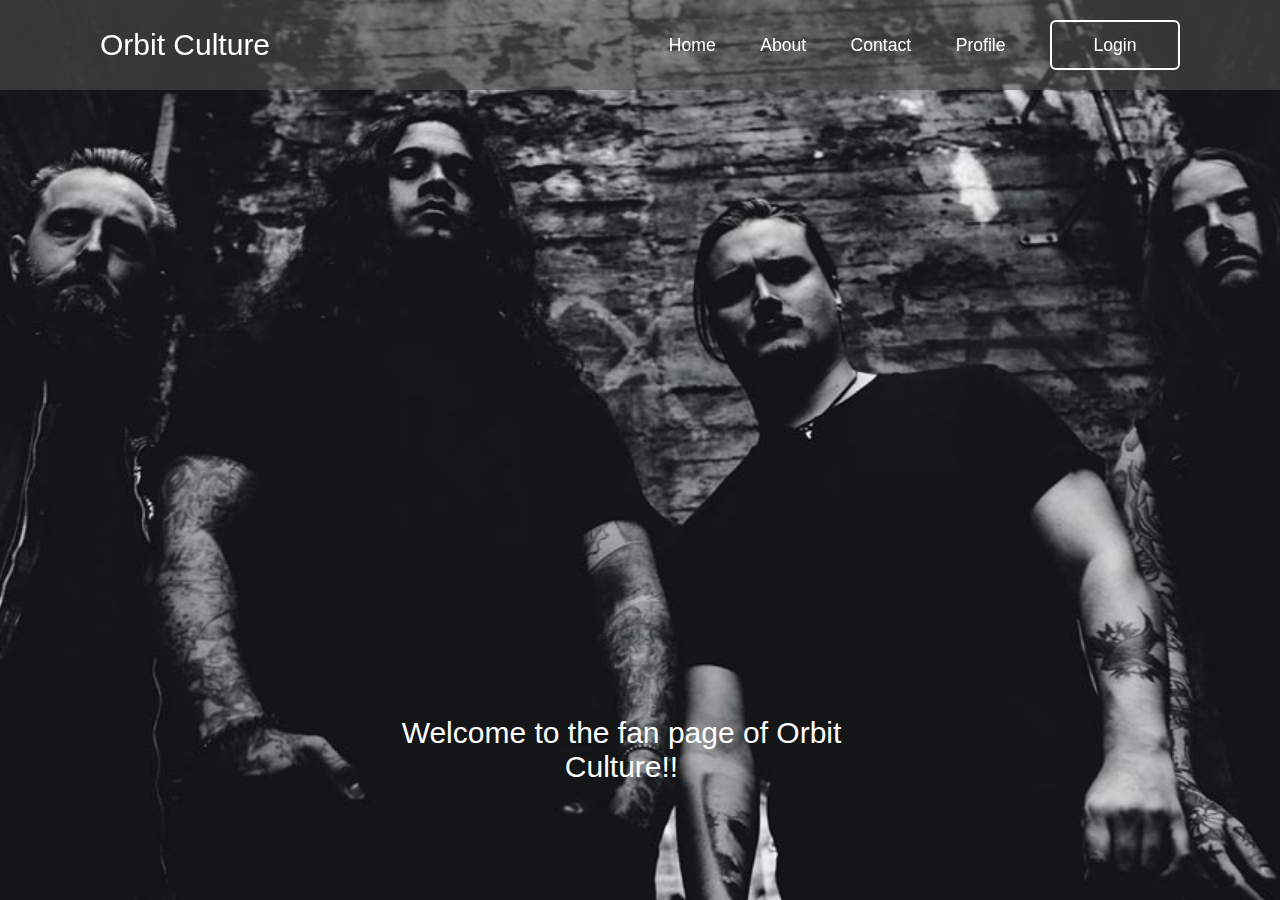
<file: Kursusetöö./public/index.html>
<!DOCTYPE html>
<html lang="en">
<head>
  <meta charset="UTF-8">
  <meta name="viewport" content="width=device-width, initial-scale=1.0">
  <link rel="stylesheet" href="styles.css">
  <title>Home</title>
</head>

  <header>
    <h1>Orbit Culture</h1>
    <nav class="navigation">
          <a href="/">Home</a>
          <a href="/about">About</a>
          <a href="/contact">Contact</a>
          <a href="/profile">Profile</a>   
          <button class="btnLogin-popup">Login</button>
    </nav>
 
</header>

<body>

<h3>Welcome to the fan page of Orbit Culture!!</h3>

<div class="wrapper">
    <span class="icon-close">X</span>
  <div class="form-box login">
    <h2>Login</h2>
    <form action="#">
      <div class="input-box">
        <span class="icon"></span>
        <input type="text" id="userName"required>
        <label>Username</label>
      </div>
      <div class="input-box">
        <span class="icon"></span>
        <input type="password" id="password"required>
        <label>Password</label>
      </div>
      <div class="remember-forgot">
          <label><input type="checkbox">
          Remember me</label>
      </div>
      <button type="submit" class="btn" onclick="saveData()">Login</button>
      <div class="login-register">
        <p>Don't have an account? <a href="#" class="register-link">Register</a></p>
      </div>
    </form>
  </div>

  <div class="form-box register">

    <h2>Registration</h2>
    <form action="#">
      <div class="input-box">
        <span class="icon"></span>
        <input type="text" id="firstName" required>
        <label>First Name</label>
      </div>
      <div class="input-box">
        <span class="icon"></span>
        <input type="text" id="lastName" required>
        <label>Last Name</label>
      </div>
      <div class="input-box">
        <span class="icon"></span>
        <input type="text" id="username" required>
        <label>Username</label>
      </div>
      <div class="input-box">
        <span class="icon"></span>
        <input type="password" id="password" required>
        <label>Password</label>
      </div>
      <div class="input-box">
        <span class="icon"></span>
        <input type="number" id="age" required>
        <label>Age</label>
      </div>
      <select id="gender" name="gender">
        <option value="male">Male</option>
        <option value="female">Female</option>
        <option value="other">Other/Prefer not to say</option>
      </select>
      <button type="submit" class="btn" onclick="saveData()">Register</button>
      <div class="login-register">
        <p>Already have an account? <a href="#" class="login-link">Login</a></p>
      </div>
    </form>
  </div>
</div>


    <script>

      const wrapper = document.querySelector('.wrapper');
      const loginLink = document.querySelector('.login-link');
      const registerLink = document.querySelector('.register-link');
      const btnPopup = document.querySelector('.btnLogin-popup');
      const iconClose = document.querySelector('.icon-close');

      registerLink.addEventListener('click', ()=> {
        wrapper.classList.add('active');
      });

      loginLink.addEventListener('click', ()=> {
        wrapper.classList.remove('active');
      });

      btnPopup.addEventListener('click', ()=> {
        wrapper.classList.add('active-popup');
      })

      iconClose.addEventListener('click', ()=> {
        wrapper.classList.remove('active-popup');
      })

      document.addEventListener('DOMContentLoaded', () => {
        fetch
      })

      function saveData() {
        var userName = document.getElementById("userName").value;
        var username = document.getElementById("username").value;
        var firstName = document.getElementById("firstName").value;
        var lastName = document.getElementById("lastName").value;
        var age = document.getElementById("age").value;
        var gender = document.getElementById("gender").value;
      
        localStorage.setItem("userName", userName);
        localStorage.setItem("username", username);
        localStorage.setItem("firstName", firstName);
        localStorage.setItem("lastName", lastName);
        localStorage.setItem("age", age);
        localStorage.setItem("gender", gender);

        window.location.href = "profile.html";
      }
    </script>


</body>
</html>
</file>
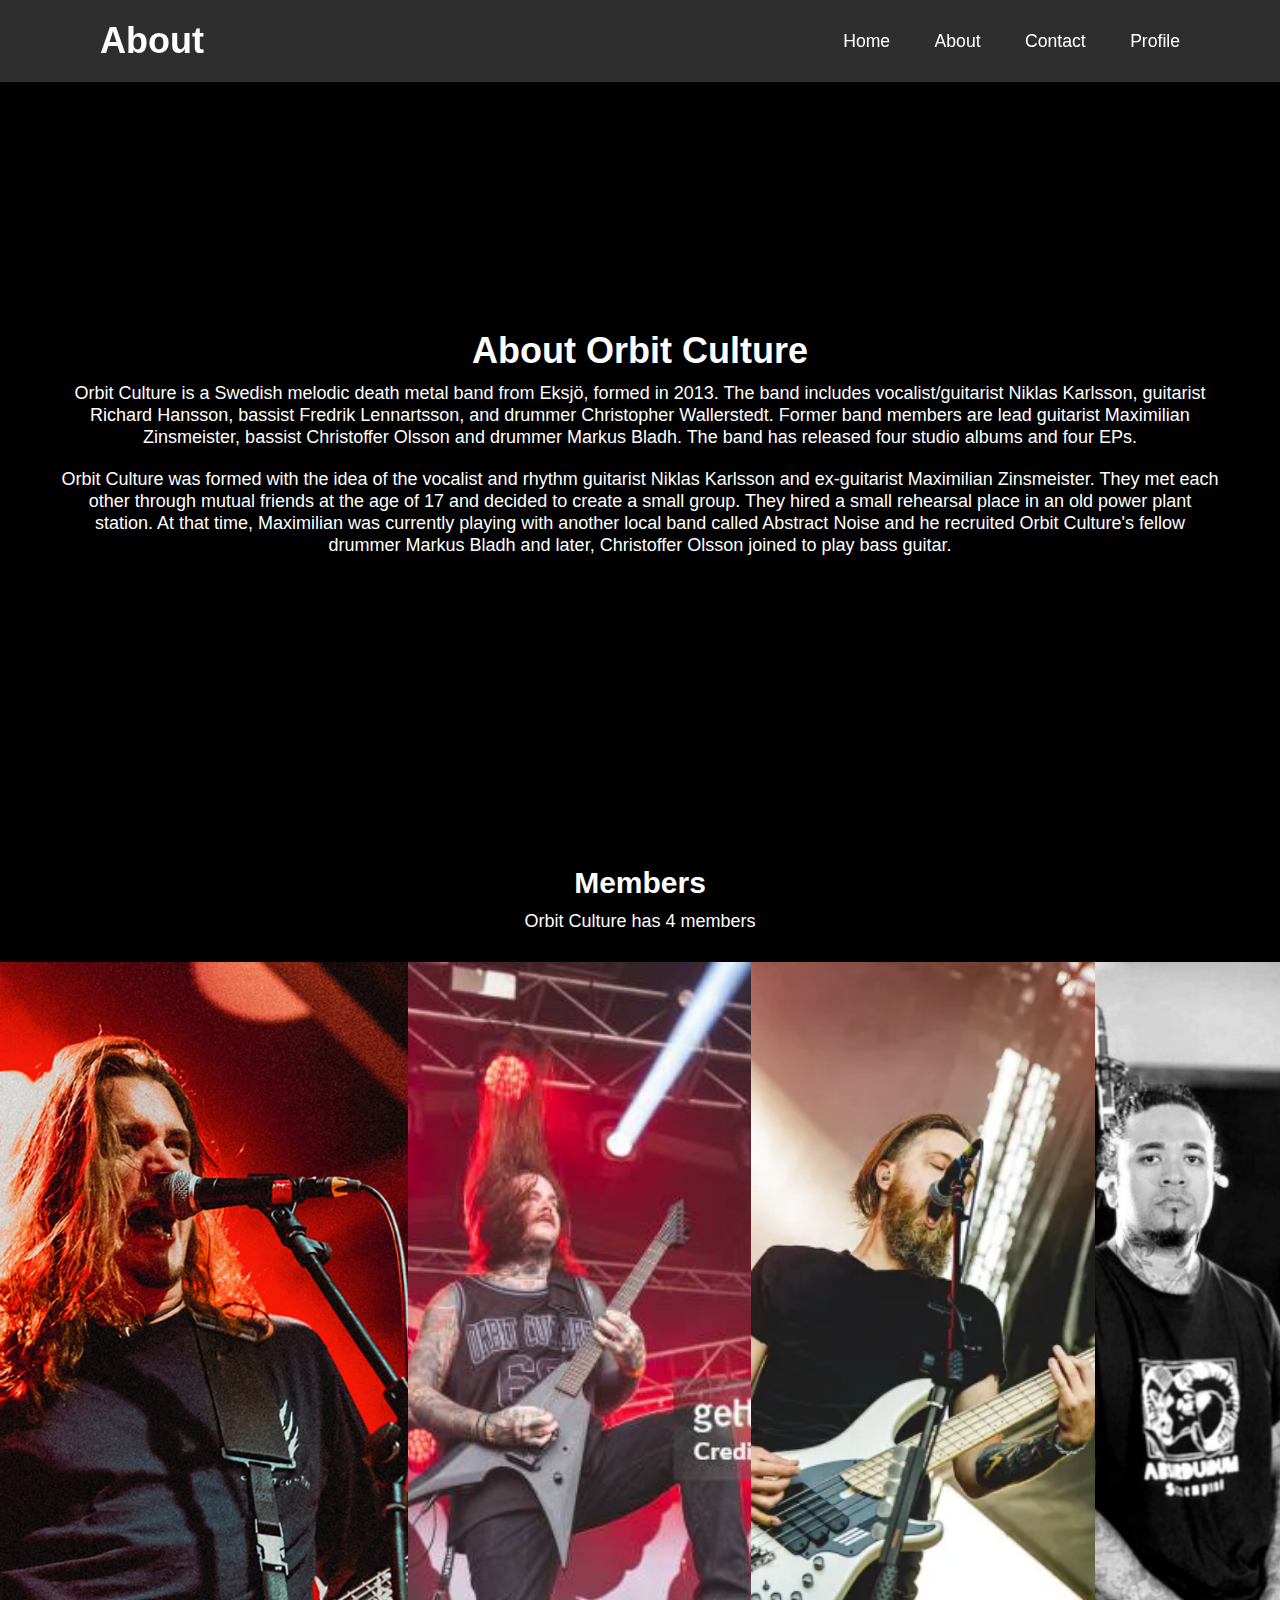
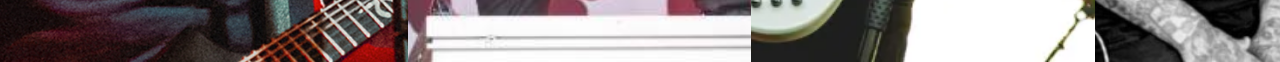
<file: Kursusetöö./public/about.html>
<!DOCTYPE html>
<html lang="en">
<head>
  <meta charset="UTF-8">
  <meta name="viewport" content="width=device-width, initial-scale=1.0">
  <link rel="stylesheet" href="about.css">
  <title>About</title>
</head>

<header>
  <h1>About</h1>
  
  <nav class="navigation">     
  <a href="/">Home</a>
  <a href="/about">About</a>
  <a href="/contact">Contact</a>
  <a href="/profile">Profile</a>
  </nav> 
</header>  

<body>

<!------About------>
<section class="about">
    <h1>About Orbit Culture</h1>
    <p>Orbit Culture is a Swedish melodic death metal band from Eksjö, formed in 2013. The band includes vocalist/guitarist Niklas Karlsson, guitarist Richard Hansson, bassist Fredrik Lennartsson, and drummer Christopher Wallerstedt. Former band members are lead guitarist Maximilian Zinsmeister, bassist Christoffer Olsson and drummer Markus Bladh. The band has released four studio albums and four EPs.</p>
    <p>Orbit Culture was formed with the idea of the vocalist and rhythm guitarist Niklas Karlsson and ex-guitarist Maximilian Zinsmeister. They met each other through mutual friends at the age of 17 and decided to create a small group. They hired a small rehearsal place in an old power plant station. At that time, Maximilian was currently playing with another local band called Abstract Noise and he recruited Orbit Culture's fellow drummer Markus Bladh and later, Christoffer Olsson joined to play bass guitar.</p>
</section>

<!------Members------>

<section class="members">
    <h1>Members</h1>
    <p>Orbit Culture has 4 members</p>
    <div class="images-container">
        <div class="image">
            <img src="images/orbit-culture-about.jpeg">

            <div class="description">
                <h2>Niklas Karlsson</h2>
                <p>Niklas is the lead vocalist and guitarist</p>
            </div>
        </div>

        <div class="image">
            <img src="images/orbitculture_about.jpeg">
            <div class="description">
                <h2>Richard Hansson</h2>
                <p>Richard is the guitarist</p>
            </div>
        </div>

        <div class="image">
            <img src="images/orbit.culture.about.webp">

            <div class="description">
                <h2>Fredrik Lennartsson</h2>
                <p>Fredrik is the bassist</p>
            </div>
        </div>

        <div class="image">
            <img src="images/chris.jpeg">

            <div class="description">
                <h2>Christopher Wallerstedt</h2>
                <p>Christopher is the drummer</p>
            </div>
        </div>
        </div>
    </div>        
</section>

</body>
</html>
</file>
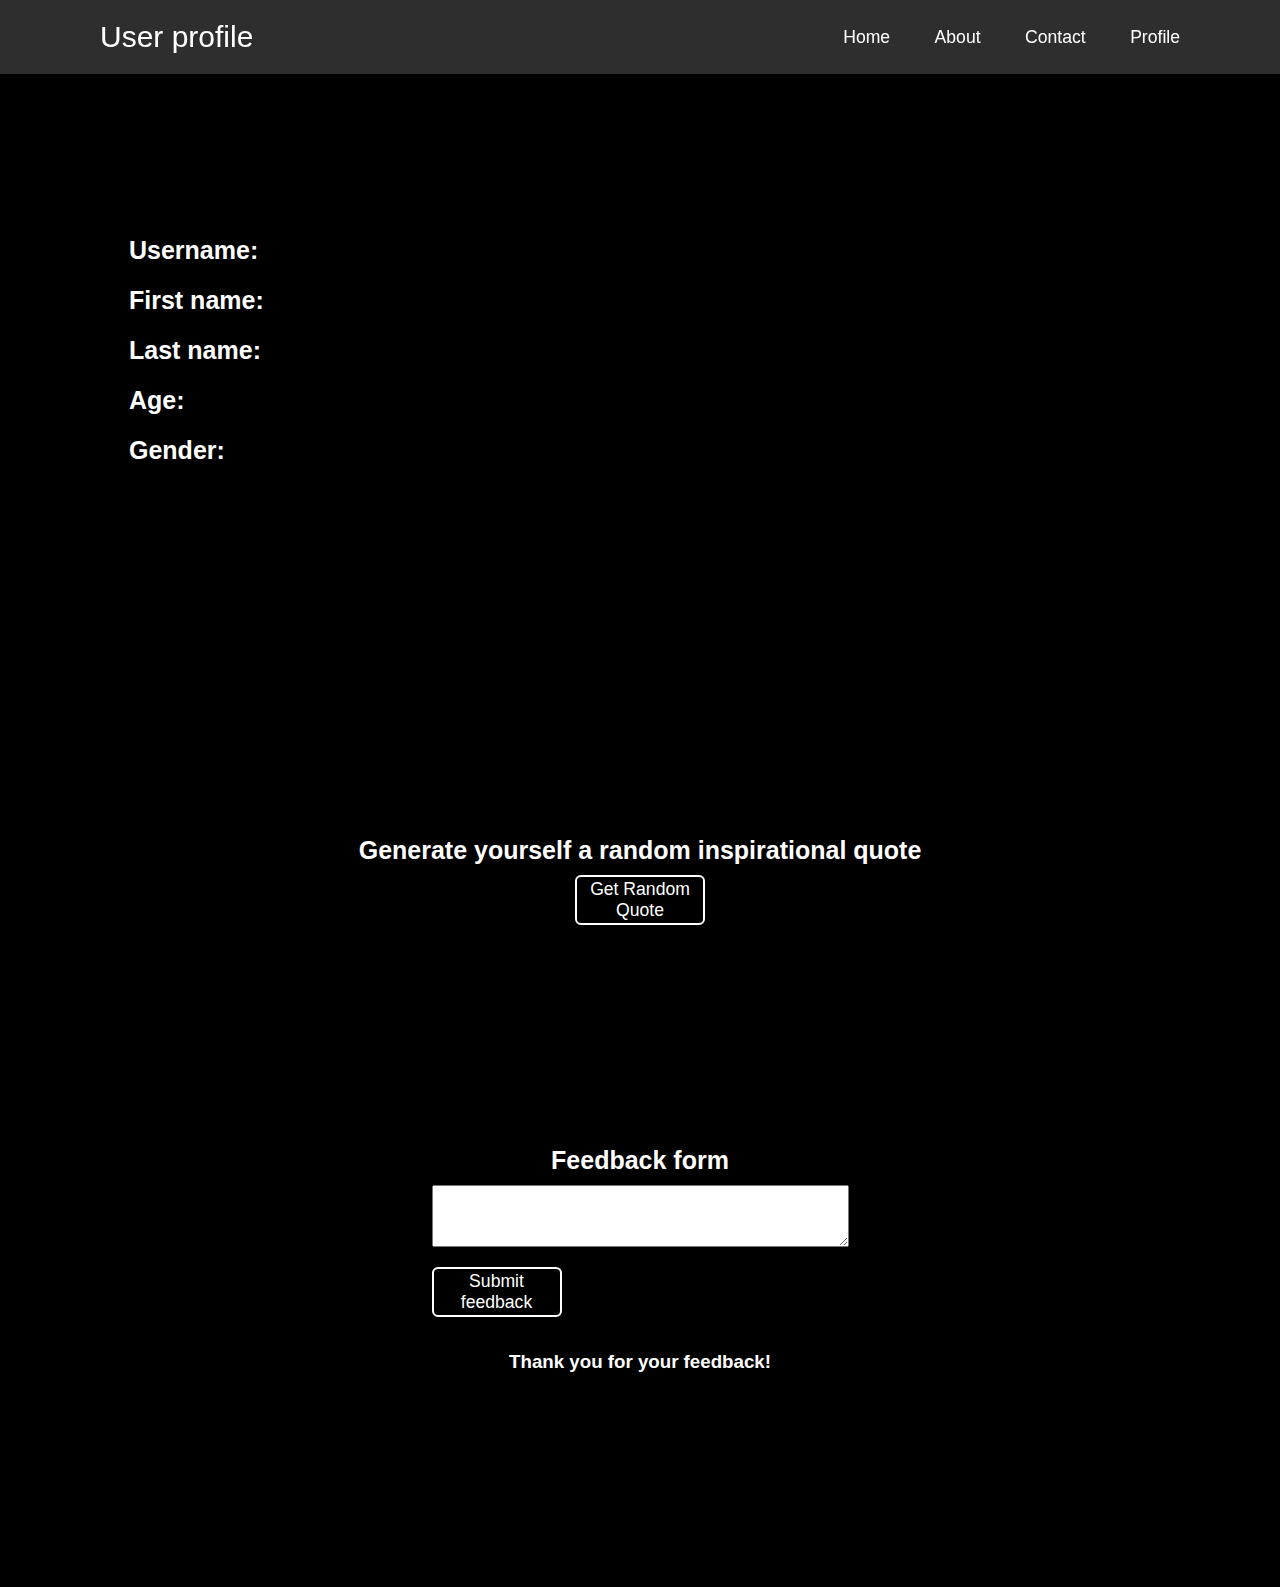
<file: Kursusetöö./public/profile.html>
<!DOCTYPE html>
<html lang="en">
<head>
    <meta charset="UTF-8">
    <meta name="viewport" content="width=device-width, initial-scale=1.0">
    <link rel="stylesheet" href="profile.css">
    <title>Profile</title>
</head>

    <header>
       <h1>User profile</h1> 
       <nav class="navigation">
       <a href="/">Home</a>
       <a href="/about">About</a>
       <a href="/contact">Contact</a>
       <a href="/profile">Profile</a>
    </nav> 
    </header>
    
<body>

    <div class="profile">
          <div>
             <strong>Username:</strong> <span id="profileUsername"></span>
        </div>

        <div>
            <strong>First name:</strong> <span id="profileFirstName"></span>
        </div>

        <div>
            <strong>Last name:</strong> <span id="profileLastName"></span>
        </div>

        <div>
            <strong>Age:</strong> <span id="profileAge"></span>
        </div>

        <div>
            <strong>Gender:</strong> <span id="profileGender"></span>
        </div>  
    </div>



        <div class="quote">
        <h4>Generate yourself a random inspirational quote</h4>
        <button id="getRandomQuoteBtn" type="button">Get Random Quote</button>
        <div id="quoteResult"></div>
        </div>

 
     <div class="feedback">
            <h2>Feedback form</h2>

    <form class="feedbackForm">
        <textarea id="feedback" name="feedback" rows="4" cols="50" required></textarea>

        <button type="button" onclick="submitFeedback()">Submit feedback</button>
    </form>

        <div class="feedback-container">
            <h3>Thank you for your feedback!</h3>
            <p id="displayedFeedback"></p>
        </div>
    </div>

<script>
     document.addEventListener('DOMContentLoaded', () => {
            const getRandomQuoteBtn = document.getElementById('getRandomQuoteBtn');
            const quoteResult = document.getElementById('quoteResult');

            getRandomQuoteBtn.addEventListener('click', () => {
                const apiUrl = 'https://api.quotable.io/random';

                fetch(apiUrl)
                .then(response => {
                    if (!response.ok) {
                        throw new Error(`HTTP error! Status: ${response.status}`);
                    }
                    return response.json();
                })
                .then(data => {
                    const quote = data.content;
                    const author = data.author;
                    quoteResult.innerHTML = `
                        <blockquote>
                            <p>${quote}</p>
                            <footer>- ${author}</footer>
                        </blockquote>
                    `;
                })
                .catch(error => {
                    console.error('Error fetching data:', error);
                });
            });
        });

    var storedUserName = localStorage.getItem("userName")
    var storedUsername = localStorage.getItem("username");
    var storedFirstName = localStorage.getItem("firstName");
    var storedLastName = localStorage.getItem("lastName");
    var storedAge = localStorage.getItem("age");
    var storedGender = localStorage.getItem("gender");

    console.log("Stored Values:", storedUserName, storedFirstName, storedLastName, storedAge, storedGender);
   
    document.getElementById("profileUserName").innerText = storedUserName;
    document.getElementById("profileUsername").innerText = storedUsername;
    document.getElementById("profileFirstName").innerText = storedFirstName;
    document.getElementById("profileLastName").innerText = storedLastName;
    document.getElementById("profileAge").innerText = storedAge;
    document.getElementById("profileGender").innerText = storedGender;


    function submitFeedback() {
        var feedback = document.getElementById('feedback').value;

        document.getElementById('displayedFeedback').innerText = feedback;
        document.getElementById('feedback-container').style.display = 'block';
    }

</script>
</body>
</html>
</file>
<file: Kursusetöö./public/styles.css>
* {
  margin: 0;
  padding: 0;
  box-sizing: border-box;
  font-family:Arial, Helvetica, sans-serif;

}

body {
  display: flex;
  justify-content: center;
  align-items: center;
  min-height: 100vh;
  background: url(images/taust.jpeg);
  background-size: cover;
  background-position: center;
  background-repeat: no-repeat;
}

h1{
  font-size: 30px;
  font-family: Arial, Helvetica, sans-serif;
  font-weight: 500;
  color: #ffffff;
}

header {
  position: fixed;
  top: 0;
  left: 0;
  width: 100%;
  padding: 20px 100px;
  background-color: rgba(81, 79, 79, 0.586);
  display: flex;
  justify-content: space-between;
  align-items: center;
  z-index: 99;
}

.navigation a {
  position: relative;
  font-size: 1.1em;
  color: rgb(255, 255, 255);
  text-decoration: none;
  font-weight: 500;
  margin-left: 40px;
}

.navigation a::after {
  content: '';
  position: absolute;
  left: 0;
  bottom: -6px;
  width: 100%;
  height: 3px;
  background: #fff;
  border-radius: 5px;
  transform: scaleX(0);
  transition: .5s;
}

.navigation a:hover::after {
  transform: scaleX(1);
}

.navigation .btnLogin-popup {
  width: 130px;
  height: 50px;
  background: transparent;
  border: 2px solid #fff;
  outline: none;
  border-radius: 6px;
  cursor: pointer;
  font-size: 1.1em;
  color: #fff;
  font-weight: 500;
  margin-left: 40px;
  transition: .5s;
}

.navigation .btnLogin-popup:hover {
  background: #fff;
  color: black;
}

.wrapper {
  position: center;
  width: 400px;
  height: 440px;
  background: #ffffff;
  border: 2px solid #000000;
  border-radius: 20px;
  backdrop-filter: blur(20px);
  box-shadow: 0 0 30px #000000;
  display: flex;
  justify-content: center;
  align-items: center;
  overflow: hidden;
  transform: scale(0);
  transition: transform .5s ease, height .2s ease;
}

.wrapper .icon-close {
  position: absolute;
  top: 0;
  right: 0;
  width: 45px;
  height: 45px;
  color: #000000;
  font-size: 2em;
  display: flex;
  justify-content: center;
  align-items: center;
  border-bottom-left-radius: 20px;
  cursor: pointer;
  z-index: 1;
}

.wrapper.active-popup {
  transform: scale(1);
}

.wrapper.active {
  height: 750px;
  margin-top: 100px;
}

.wrapper .form-box {
  width: 100%;
  padding: 40px;
}

.wrapper .form-box.login {
  transition: transform .18s ease;
  transform: translateX(0);
}

.wrapper.active .form-box.login {
  transition: none;
  transform: translateX(-400px);
}

.wrapper .form-box.register {
  position: absolute;
  transition: none;
  transform: translateX(400px);
}

.wrapper.active .form-box.register {
  transition: transform .18s ease;
  transform: translateX(0);
}

.form-box h2 {
  font-size: 2em;
  color: black;
  text-align: center;
}

.input-box {
  position: relative;
  width: 100%;
  height: 50px;
  border-bottom: 2px solid #000000;
  margin: 30px 0;
}

.input-box label {
  position: absolute;
  top: 50%;
  left: 5px;
  transform: translateY(-50%);
  font-size: 1em;
  color: #000000;
  font-weight: 500;
  pointer-events: none;
  transition: .5s;
}

.input-box input:focus~label,
.input-box input:valid~label {
  top: -5px;
}

.input-box input {
  width: 100%;
  height: 100%;
  background: transparent;
  border: none;
  outline: none;
  font-size: 1em;
  color: #323030;
  font-weight: 600;
  padding: 0 35px 0 5px;
}

.remember-forgot {
  font-size: .9em;
  color: #323030;
  font-weight: 500;
  margin: -15px 0 15px;
  display: flex;
  justify-content: space-between;
}

.remember-forgot label input {
  accent-color: #323232;
  margin-right: 3px;
}

.remember-forgot a {
  color: #323030;
  text-decoration: none;
}

.btn {
  width: 100%;
  height: 45px;
  background: #323232;
  border: none;
  border-radius: 6px;
  cursor: pointer;
  font-size: 1em;
  color: #fff;
  font-weight: 500;
}

.login-register {
  font-size: .9em;
  color: #323030;
  text-align: center;
  font-weight: 500;
  margin: 25px 0 10px;
}

.login-register p a {
  color: #323030;
  text-decoration: none;
  font-weight: 600;
}

.login-register p a:hover {
  text-decoration: underline;
}

.text-box {
  background-color: #f0f0f0; 
  padding: 20px; 
  position: fixed; 
  bottom: 0; 
  width: 100%; 
  box-shadow: 0px 0px 10px rgba(0, 0, 0, 0.1); 
}

h3 {
  font-size: 30px;
  font-family: Arial, Helvetica, sans-serif;
  font-weight: 500;
  color: #ffffff;
  margin-top: 600px;
  margin-left: 350px;
  text-align: center;
}
</file>
<file: Kursusetöö./public/about.css>
header {
    position: fixed;
    top: 0;
    left: 0;
    width: 100%;
    padding: 20px 100px;
    background-color: rgba(81, 79, 79, 0.586);
    display: flex;
    justify-content: space-between;
    align-items: center;
    z-index: 99;
  }

h1{
    font-size: 30px;
    font-family: Arial, Helvetica, sans-serif;
    font-weight: 500;
    color: #ffffff;
}

  * {
    margin: 0;
    padding: 0;
    box-sizing: border-box;
    font-family:Arial, Helvetica, sans-serif;
  
  }
  
  body {
    display: block;
    justify-content: center;
    align-items: center;
    min-height: 100vh;
    background-color: black;
    background-size: cover;
    background-position: center;
    background-repeat: no-repeat;
  }  

  .navigation a {
    position: relative;
    font-size: 1.1em;
    color: rgb(255, 255, 255);
    text-decoration: none;
    font-weight: 500;
    margin-left: 40px;
  }
  
  .navigation a::after {
    content: '';
    position: absolute;
    left: 0;
    bottom: -6px;
    width: 100%;
    height: 3px;
    background: #fff;
    border-radius: 5px;
    transform: scaleX(0);
    transition: .5s;
  }
  
  .navigation a:hover::after {
    transform: scaleX(1);
  }

/*-----about-----*/

  .about{
    width: 100%;
    margin: auto;
    text-align: center;
    padding-top: 330px;
    background: none;
    padding-left: 50px;
    padding-right: 50px;
}
h1{
    font-size: 36px;
    font-weight: 600;
    color: #ffffff;

}

p{
    color: #ffffff;
    font-size: 18px;
    font-weight: 300;
    line-height: 22px;
    padding: 10px;
}

/*------members------*/

.members {
    width: 100%;
    margin: auto;
    text-align: center;
    padding-top: 300px;
}
.members h1{
    font-size: 30px;
}
.members p{
    color: #ffffff;
    font-size: 18px;
    font-weight: 300;
    line-height: 22px;
    padding-bottom: 30px;
}
.images-container{
    max-width: 100%;
    height: 700px;
    margin: auto;
    display: flex;
}


.images-container img{
    width: 100%;
    height: 100%;
    object-fit: cover;
    transition: all 500ms;
}

.images-container .image{
    position: relative;
    overflow: hidden;
    object-fit: cover;
}

.images-container .description {
  position: absolute;
  top: 0;
  left: 0;
  width: 100%;
  height: 100%;
  background-color: rgba(0, 0, 0, 0.8);
  color: #ffffff;
  display: flex;
  flex-direction: column;
  justify-content: center;
  align-items: center;
  opacity: 0;
  transition: all 500ms;
}

.images-container .description h2 {
  color: #ffffff;
}

.images-container .image:hover .description {
  opacity: 1;
}

.images-container .image:hover img{
    transform: scale(1.1);
}
</file>
<file: Kursusetöö./public/profile.css>
header {
    position: fixed;
    top: 0;
    left: 0;
    width: 100%;
    padding: 20px 100px;
    background-color: rgba(81, 79, 79, 0.586);
    display: flex;
    justify-content: space-between;
    align-items: center;
    z-index: 99;
  }

  h1{
    font-size: 30px;
    font-family: Arial, Helvetica, sans-serif;
    font-weight: 500;
    color: #ffffff;
}

  * {
    margin: 0;
    padding: 0;
    box-sizing: border-box;
    font-family:Arial, Helvetica, sans-serif;
  
  }
  
  body {
    display: block;
    justify-content: center;
    align-items: center;
    min-height: 100vh;
    background-color: black;
    background-size: cover;
    background-position: center;
    background-repeat: no-repeat;
    color: #ffffff;
    padding-top: 125px;
    text-align: center;
  }  

  .navigation a {
    position: relative;
    font-size: 1.1em;
    color: rgb(255, 255, 255);
    text-decoration: none;
    font-weight: 500;
    margin-left: 40px;
  }
  
  .navigation a::after {
    content: '';
    position: absolute;
    left: 0;
    bottom: -6px;
    width: 100%;
    height: 3px;
    background: #fff;
    border-radius: 5px;
    transform: scaleX(0);
    transition: .5s;
  }
  
  .navigation a:hover::after {
    transform: scaleX(1);
  }

  button {
    display: block;
    width: 130px;
    height: 50px;
    background: transparent;
    border: 2px solid #fff;
    outline: none;
    border-radius: 6px;
    font-size: 1.1em;
    color: #fff;
    font-weight: 500;
    margin: 0;
    margin-bottom: 20px;
    justify-content: center;
    align-items: center;
  }

.profile {
  width: 80%;
  margin: auto;
  padding-top: 200px;
  line-height: 50px;
  padding: 100px;
  font-size: 25px;
  padding-left: 1px;
  padding-bottom: 100px;
  text-align: left;
}

.quote {
  display: flex;
  flex-direction: column;
  padding-top: 250px;
  padding-bottom: 90px;
  align-items: center;
  justify-content: center;
  justify-items: center;
  text-align: center;
  line-height: 50px;

}

.feedback {
  display: flex;
  flex-direction: column;
  align-items: center;
  justify-content: center;
  justify-items: center;
  text-align: center;
  padding-top: 100px;
  padding-bottom: 200px;
  line-height: 50px;

}


h4 {
  font-size: 25px;
}

h2 {
  font-size: 25px;
}
</file>
